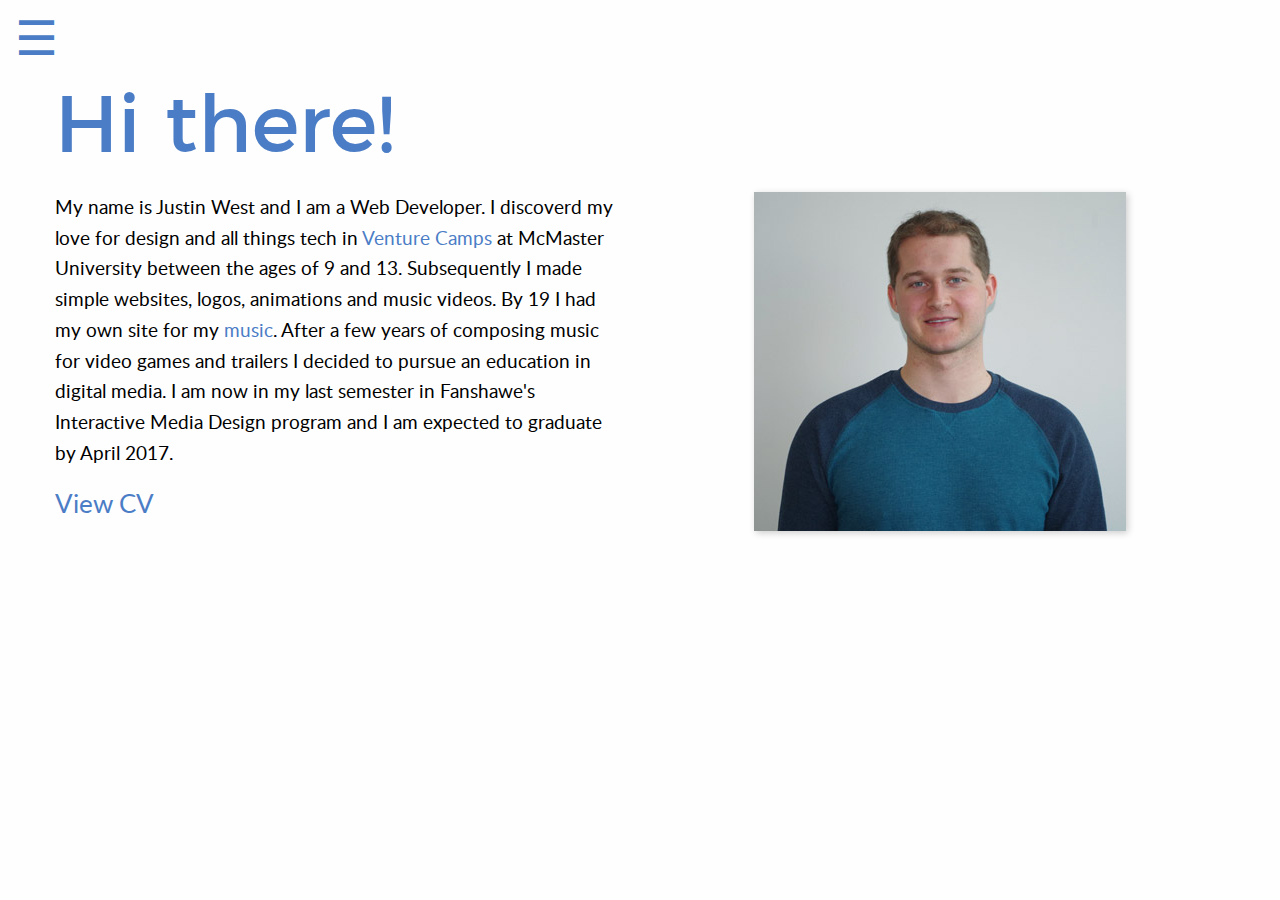
<file: about.html>
<!doctype html>
<html class="no-js" lang="en" dir="ltr">
  <head>
    <meta charset="utf-8">
    <meta http-equiv="x-ua-compatible" content="ie=edge">
    <meta name="viewport" content="width=device-width, initial-scale=1.0">
    <title>About | Justin West - Web Developer</title>
    <link rel="stylesheet" href="css/foundation.css">
    <link rel="stylesheet" href="css/app.css">
    <link rel="shortcut icon" href="images/favicon.ico" type="image/x-icon"> 
  </head>
  <body>
	
    <h1 class="hide">About | Justin West - Web Developer</h1>

   	<header class="row">
        <nav class="small-12 column">
     <h2 class="hide">Main Navigation</h2>
     
		<div id="menu" class="overlay">

		  <a id="close">X</a>

		  <div id="overlayNav">
	        <ul>
				<li><a href="index.html">Home</a></li>
				<li><a href="portfolio.html">Portfolio</a></li>
				<li><a href="about.html">About</a></li>
				<li><a href="contact.php">Contact</a></li>
      		</ul>
      		
      		    <object data="images/index/facebook.svg" id="facebookIcon" class="socialIcons"></object>
				<object data="images/index/twitter.svg" id="twitterIcon" class="socialIcons"></object>
				<object data="images/index/linkedin.svg" id="linkedinIcon" class="socialIcons"></object>
		  </div>

		</div>

		<a id="open">&#9776;</a>
         
		</nav>
      </header>
      <noscript>
        <header class="row">
         <nav id="noJSNav" class="small-12 column">
			<ul>
			<li><a href="index.html">Home</a></li>
			<li><a href="portfolio.html">Portfolio</a></li>
			<li><a href="about.html">About</a></li>
			<li><a href="contact.php">Contact</a></li>
			</ul>
		</nav>
		</header>
	</noscript> 
    
    <section class="row">
    <div class="small-12 medium-6 column">   
		<h2 id="hiThereH2"> Hi there!</h2>

<p>My name is Justin West and I am a Web Developer.
I discoverd my love for design and all things tech in <a href="http://venture.mcmaster.ca/">Venture Camps</a> at McMaster University between the ages of 9 and 13. Subsequently I made simple
websites, logos, animations and music videos. By 19 I had my own
site for my <a href="http://afilion.ca">music</a>. After a few years of composing music
for video games and trailers I decided to pursue an education in digital media.
I am now in my last semester in Fanshawe's Interactive Media Design program and I am
expected to graduate by April 2017.</p>
    
		<a href="assets/justinwestcv.pdf" id="cvPDF">View CV</a>

    </div>
    <div class="small-12 medium-6 column" id="portraitDiv">   
		<img src="images/about/justin.jpg" id="justinPortrait" alt="Justin West Portrait">
	</div>
    
    
    </section>
    

    <script src="js/vendor/jquery.js"></script>
    <script src="js/vendor/what-input.js"></script>
    <script src="js/vendor/foundation.js"></script>
    <script src="js/app.js"></script>
  </body>
</html>
</file>
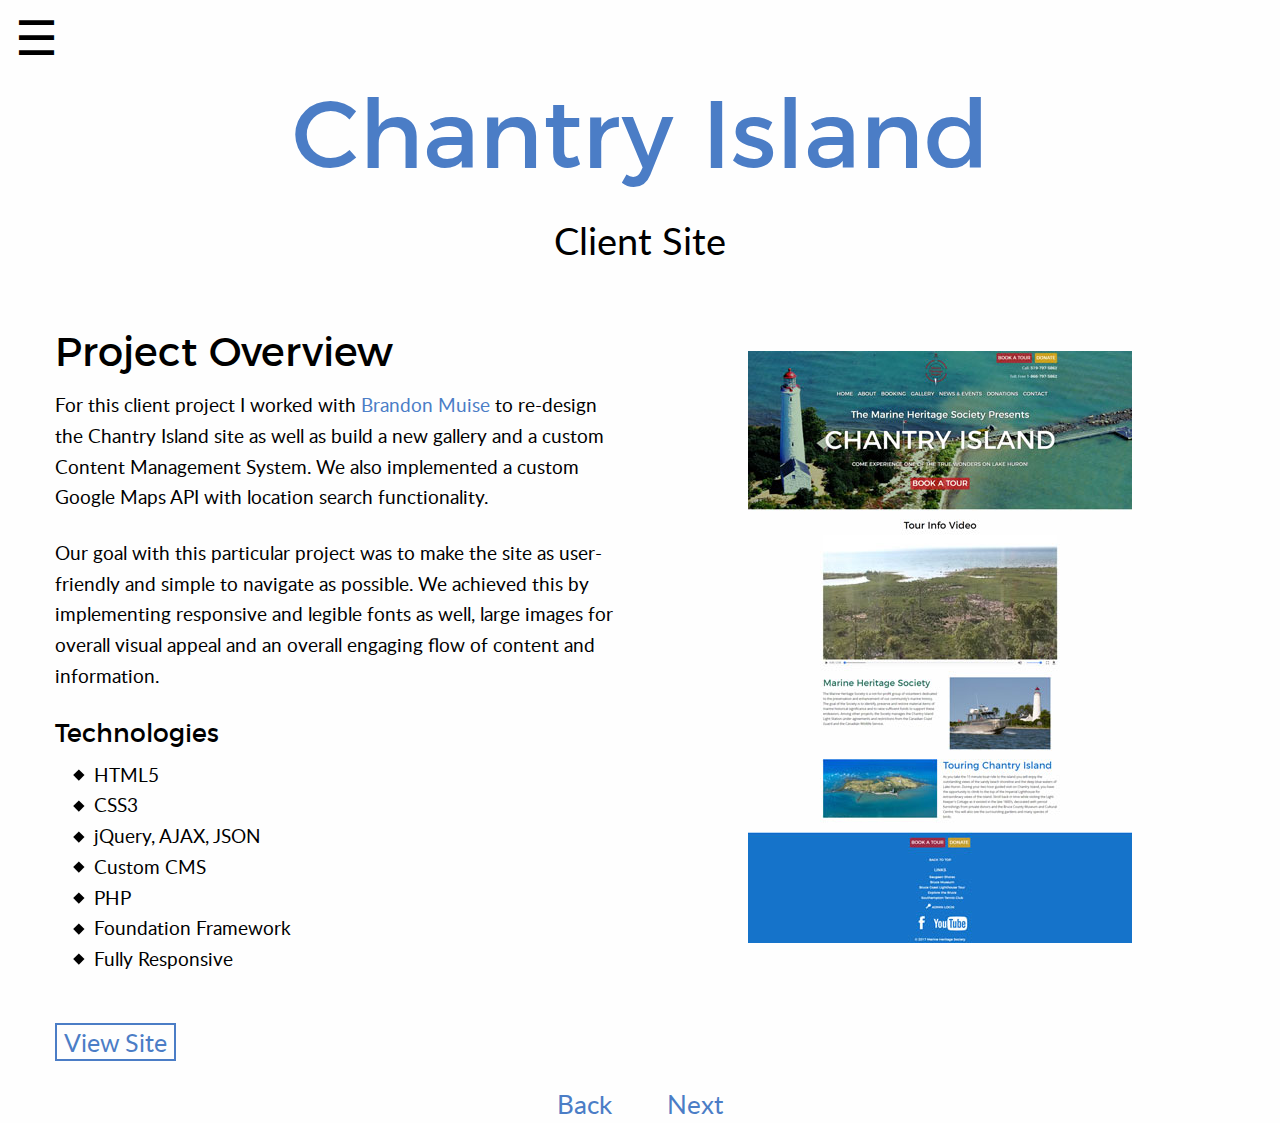
<file: chantryisland.html>
<!doctype html>
<html class="no-js" lang="en" dir="ltr">
  <head>
    <meta charset="utf-8">
    <meta http-equiv="x-ua-compatible" content="ie=edge">
    <meta name="viewport" content="width=device-width, initial-scale=1.0">
    <title>Portfolio - Chantry Island | Justin West - Web Developer</title>
    <link rel="stylesheet" href="css/foundation.css">
    <link rel="stylesheet" href="css/app.css">
    <link rel="shortcut icon" href="images/favicon.ico" type="image/x-icon"> 
  </head>
  <body>
	
    <h1 class="hide">Portfolio - Chantry Island | Justin West - Web Developer</h1>

   	<header class="row">
        <nav class="small-12 column">
     <h2 class="hide">Main Navigation</h2>
     
		<div id="menu" class="overlay">

		  <a id="close">X</a>

		  <div id="overlayNav">
	        <ul>
				<li><a href="index.html">Home</a></li>
				<li><a href="portfolio.html">Portfolio</a></li>
				<li><a href="about.html">About</a></li>
				<li><a href="contact.php">Contact</a></li>
      		</ul>
      		
      		    <object data="images/index/facebook.svg" id="facebookIcon" class="socialIcons"></object>
				<object data="images/index/twitter.svg" id="twitterIcon" class="socialIcons"></object>
				<object data="images/index/linkedin.svg" id="linkedinIcon" class="socialIcons"></object>
		  </div>

		</div>

		<a id="open" class="openColor">&#9776;</a>
         
		</nav>
      </header>
      <noscript>
        <header class="row">
         <nav id="noJSNav" class="small-12 column">
			<ul>
			<li><a href="index.html">Home</a></li>
			<li><a href="portfolio.html">Portfolio</a></li>
			<li><a href="about.html">About</a></li>
			<li><a href="contact.php">Contact</a></li>
			</ul>
		</nav>
		</header>
	</noscript>

	<section class="row">
    <div class="small-12 column pTitles">
    <h2>Chantry Island</h2>
    <h3>Client Site</h3>
    </div>
    </section>
    
<section class="row">
    <div class="small-12 medium-6 column pOverview">   
		<h2>Project Overview</h2>
		<p>For this client project I worked with <a href="http://brandonmuise.ca" target="_blank">Brandon Muise</a> to re-design the Chantry Island site as well as build a new gallery and a custom Content Management System. We also implemented a custom Google Maps API with location search functionality.</p>

    <p>Our goal with this particular project was to make the site as user-friendly and simple to navigate as possible. We achieved this by implementing responsive and legible fonts as well, large images for overall visual appeal and an overall engaging flow of content and information.
			 
	<div>
	<h4 class="techTitleH4">Technologies</h4>
    <ul class="techList">
		<li>HTML5</li>
		<li>CSS3</li>
    <li>jQuery, AJAX, JSON</li>
    <li>Custom CMS</li>
    <li>PHP</li>
		<li>Foundation Framework</li>
		<li>Fully Responsive</li>
	</ul>
    </div>

    <a href="http://justinwest.ca/chantryisland" target="_blank"><h4 class="pviewSite">View Site</h4></a>

    </div>

    <div class="small-12 medium-6 column pImg">   
	   	<a href="http://justinwest.ca/chantryisland" target="_blank"><img class="siteViews" src="images/portfolio/chantryisland-desktop.jpg" alt="Sylenth1 Site Views"></a>
    </div>
   
    
    </section>

    <footer class="row backNextSec">
    <h2 class="hide">Portfolio Footer Navigation</h2>
    <a href="veyron.html">Back</a>
    <a href="organdonation.html">Next</a>


    </footer>
 
    

    <script src="js/vendor/jquery.js"></script>
    <script src="js/vendor/what-input.js"></script>
    <script src="js/vendor/foundation.js"></script>
    <script src="js/app.js"></script>
  </body>
</html>
</file>
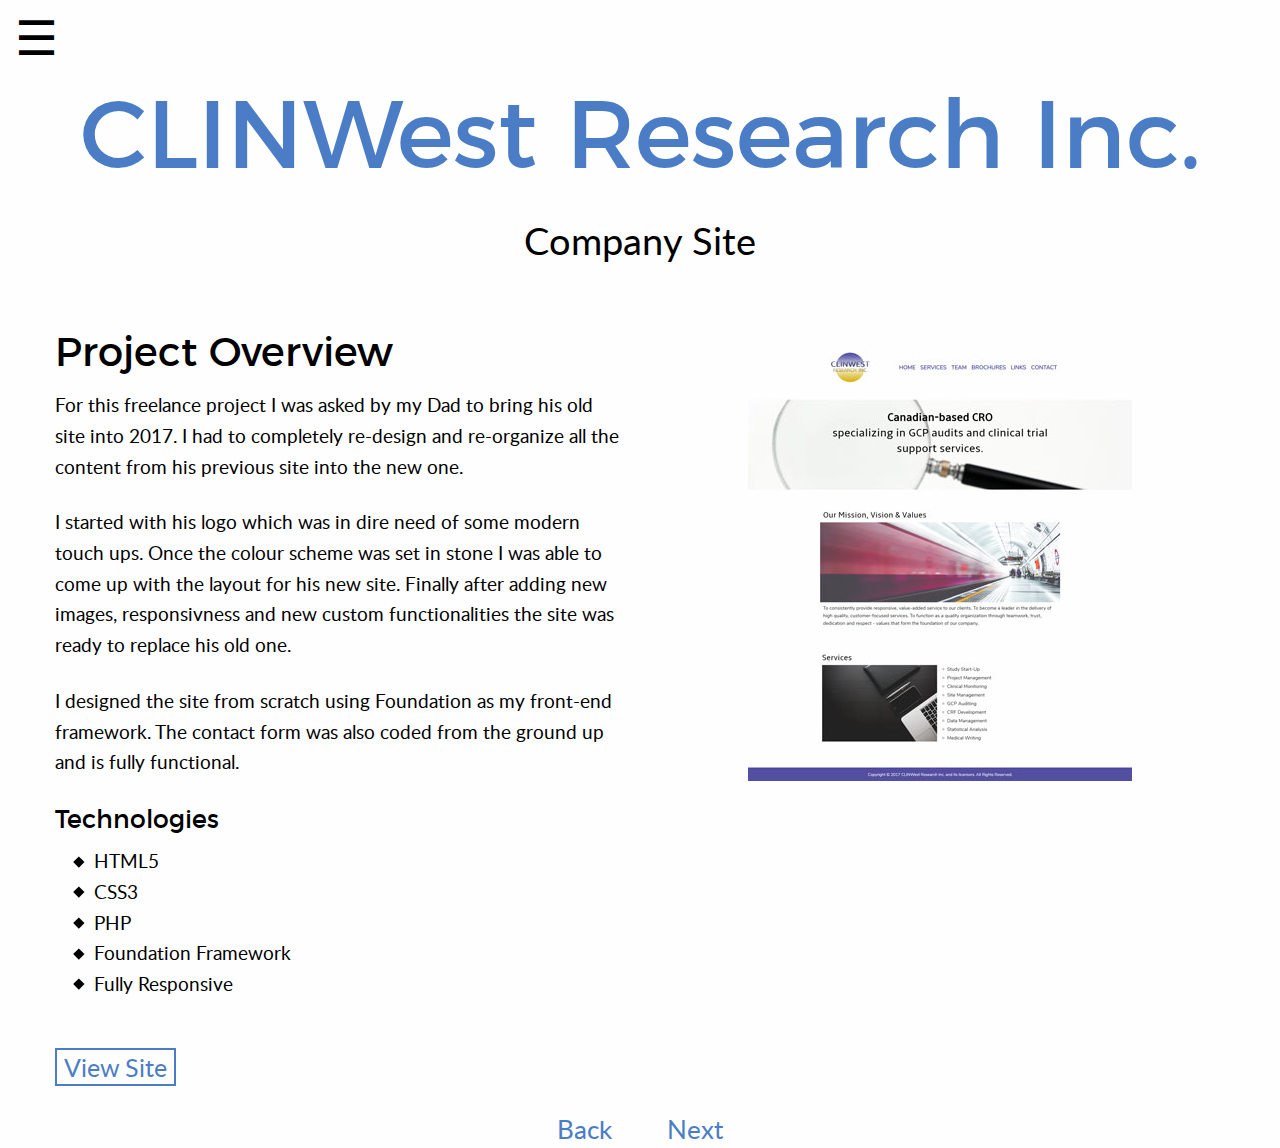
<file: clinwest.html>
<!doctype html>
<html class="no-js" lang="en" dir="ltr">
  <head>
    <meta charset="utf-8">
    <meta http-equiv="x-ua-compatible" content="ie=edge">
    <meta name="viewport" content="width=device-width, initial-scale=1.0">
    <title>Portfolio - CLINWest Research Inc. | Justin West - Web Developer</title>
    <link rel="stylesheet" href="css/foundation.css">
    <link rel="stylesheet" href="css/app.css">
    <link rel="shortcut icon" href="images/favicon.ico" type="image/x-icon"> 
  </head>
  <body>
	
    <h1 class="hide">Portfolio - CLINWest Research Inc. | Justin West - Web Developer</h1>

   	<header class="row">
        <nav class="small-12 column">
     <h2 class="hide">Main Navigation</h2>
     
		<div id="menu" class="overlay">

		  <a id="close">X</a>

		  <div id="overlayNav">
	        <ul>
				<li><a href="index.html">Home</a></li>
				<li><a href="portfolio.html">Portfolio</a></li>
				<li><a href="about.html">About</a></li>
				<li><a href="contact.php">Contact</a></li>
      		</ul>
      		
      		    <object data="images/index/facebook.svg" id="facebookIcon" class="socialIcons"></object>
				<object data="images/index/twitter.svg" id="twitterIcon" class="socialIcons"></object>
				<object data="images/index/linkedin.svg" id="linkedinIcon" class="socialIcons"></object>
		  </div>

		</div>

		<a id="open" class="openColor">&#9776;</a>
         
		</nav>
      </header>
      <noscript>
        <header class="row">
         <nav id="noJSNav" class="small-12 column">
			<ul>
			<li><a href="index.html">Home</a></li>
			<li><a href="portfolio.html">Portfolio</a></li>
			<li><a href="about.html">About</a></li>
			<li><a href="contact.php">Contact</a></li>
			</ul>
		</nav>
		</header>
	</noscript>

	<section class="row">
    <div class="small-12 column pTitles">
    <h2>CLINWest Research Inc.</h2>
    <h3>Company Site </h3>
    </div>
    </section>
    
<section class="row">
    <div class="small-12 medium-6 column pOverview">   
		<h2>Project Overview</h2>
		<p>For this freelance project I was asked by my Dad to bring his old site into 2017. I had to completely re-design and re-organize all the content from his previous site into the new one. </p>
     
    <p>I started with his logo which was in dire need of some modern touch ups. Once the colour scheme was set in stone I was able to come up with the layout for his new site. Finally after adding new images, responsivness and new custom functionalities the site was ready to replace his old one.</p>

		<p>I designed the site from scratch using Foundation as my front-end framework. The contact form was also coded from the ground up and is fully functional.</p>
			 
	<div>
	<h4 class="techTitleH4">Technologies</h4>
    <ul class="techList">
		<li>HTML5</li>
		<li>CSS3</li>
		<li>PHP</li>
		<li>Foundation Framework</li>
		<li>Fully Responsive</li>
	</ul>
    </div>

    <a href="http://justinwest.ca/clinwest" target="_blank"><h4 class="pviewSite">View Site</h4></a>

    </div>

    <div class="small-12 medium-6 column pImg">   
	   	<a href="http://justinwest.ca/clinwest" target="_blank"><img class="siteViews" src="images/portfolio/clinwest-desktop.jpg" alt="CLINWest Research Inc. Site Views"></a>
    </div>
   
    
    </section>

    <footer class="row backNextSec">
    <h2 class="hide">Portfolio Footer Navigation</h2>
    <a href="sylenth1.html">Back</a>
    <a href="veyron.html">Next</a>


    </footer>
 
    

    <script src="js/vendor/jquery.js"></script>
    <script src="js/vendor/what-input.js"></script>
    <script src="js/vendor/foundation.js"></script>
    <script src="js/app.js"></script>
  </body>
</html>
</file>
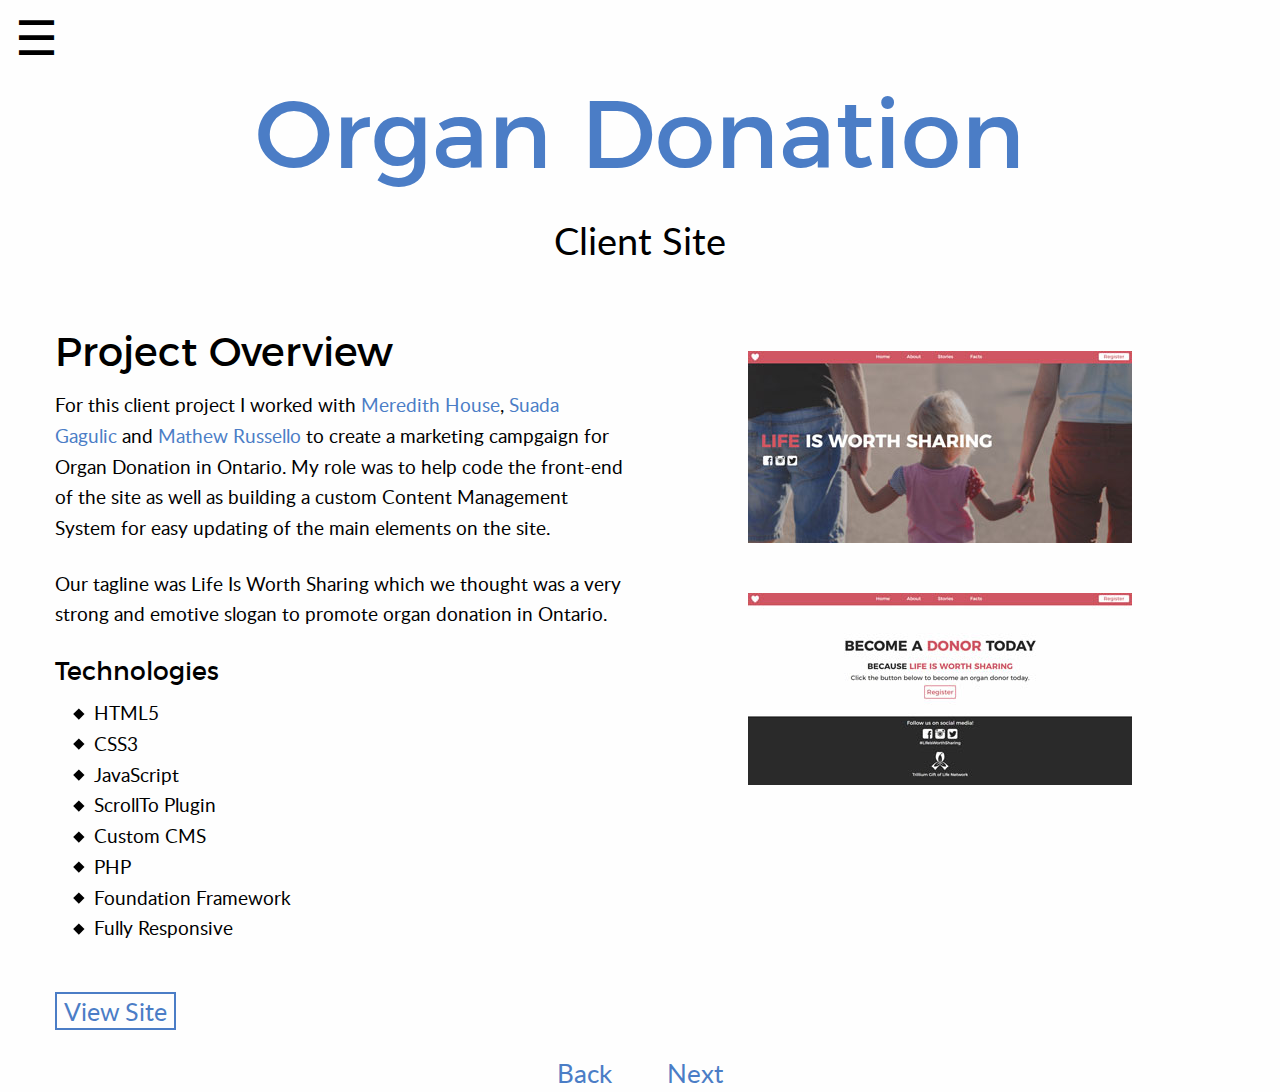
<file: organdonation.html>
<!doctype html>
<html class="no-js" lang="en" dir="ltr">
  <head>
    <meta charset="utf-8">
    <meta http-equiv="x-ua-compatible" content="ie=edge">
    <meta name="viewport" content="width=device-width, initial-scale=1.0">
    <title>Portfolio - Organ Donation | Justin West - Web Developer</title>
    <link rel="stylesheet" href="css/foundation.css">
    <link rel="stylesheet" href="css/app.css">
    <link rel="shortcut icon" href="images/favicon.ico" type="image/x-icon"> 
  </head>
  <body>
	
    <h1 class="hide">Portfolio - Organ Donation | Justin West - Web Developer</h1>

   	<header class="row">
        <nav class="small-12 column">
     <h2 class="hide">Main Navigation</h2>
     
		<div id="menu" class="overlay">

		  <a id="close">X</a>

		  <div id="overlayNav">
	        <ul>
				<li><a href="index.html">Home</a></li>
				<li><a href="portfolio.html">Portfolio</a></li>
				<li><a href="about.html">About</a></li>
				<li><a href="contact.php">Contact</a></li>
      		</ul>
      		
      		    <object data="images/index/facebook.svg" id="facebookIcon" class="socialIcons"></object>
				<object data="images/index/twitter.svg" id="twitterIcon" class="socialIcons"></object>
				<object data="images/index/linkedin.svg" id="linkedinIcon" class="socialIcons"></object>
		  </div>

		</div>

		<a id="open" class="openColor">&#9776;</a>
         
		</nav>
      </header>
      <noscript>
        <header class="row">
         <nav id="noJSNav" class="small-12 column">
			<ul>
			<li><a href="index.html">Home</a></li>
			<li><a href="portfolio.html">Portfolio</a></li>
			<li><a href="about.html">About</a></li>
			<li><a href="contact.php">Contact</a></li>
			</ul>
		</nav>
		</header>
	</noscript>

	<section class="row">
    <div class="small-12 column pTitles">
    <h2>Organ Donation</h2>
    <h3>Client Site</h3>
    </div>
    </section>
    
<section class="row">
    <div class="small-12 medium-6 column pOverview">   
		<h2>Project Overview</h2>
		<p>For this client project I worked with <a href="http:\\meredithhouse.ca" target="_blank">Meredith House</a>, <a href="http:\\suadagagulic.com" target="_blank">Suada Gagulic</a> and <a>Mathew Russello</a> to create a marketing campgaign for Organ Donation in Ontario. My role was to help code the front-end of the site as well as building a custom Content Management System for easy updating of the main elements on the site.</p>

    <p>Our tagline was Life Is Worth Sharing which we thought was a very strong and emotive slogan to promote organ donation in Ontario.</p>
			 
	<div>
	<h4 class="techTitleH4">Technologies</h4>
    <ul class="techList">
		<li>HTML5</li>
		<li>CSS3</li>
    <li>JavaScript</li>
    <li>ScrollTo Plugin</li>
    <li>Custom CMS</li>
    <li>PHP</li>
		<li>Foundation Framework</li>
		<li>Fully Responsive</li>
	</ul>
    </div>

    <a href="http://justinwest.ca/organdonation" target="_blank"><h4 class="pviewSite">View Site</h4></a>

    </div>

    <div class="small-12 medium-6 column pImg">   
	   	<a href="http://justinwest.ca/organdonation" target="_blank"><img class="siteViews" src="images/portfolio/organdonation-desktop.jpg" alt="Organ Donation Site Views"></a>

      <a href="http://justinwest.ca/organdonation" target="_blank"><img class="siteViews" src="images/portfolio/organdonation-desktop2.jpg" alt="Organ Donation Site Views2"></a>
    </div>
   
    
    </section>

    <footer class="row backNextSec">
    <h2 class="hide">Portfolio Footer Navigation</h2>
    <a href="chantryisland.html">Back</a>
    <a href="westhouse.html">Next</a>


    </footer>
 
    

    <script src="js/vendor/jquery.js"></script>
    <script src="js/vendor/what-input.js"></script>
    <script src="js/vendor/foundation.js"></script>
    <script src="js/app.js"></script>
  </body>
</html>
</file>
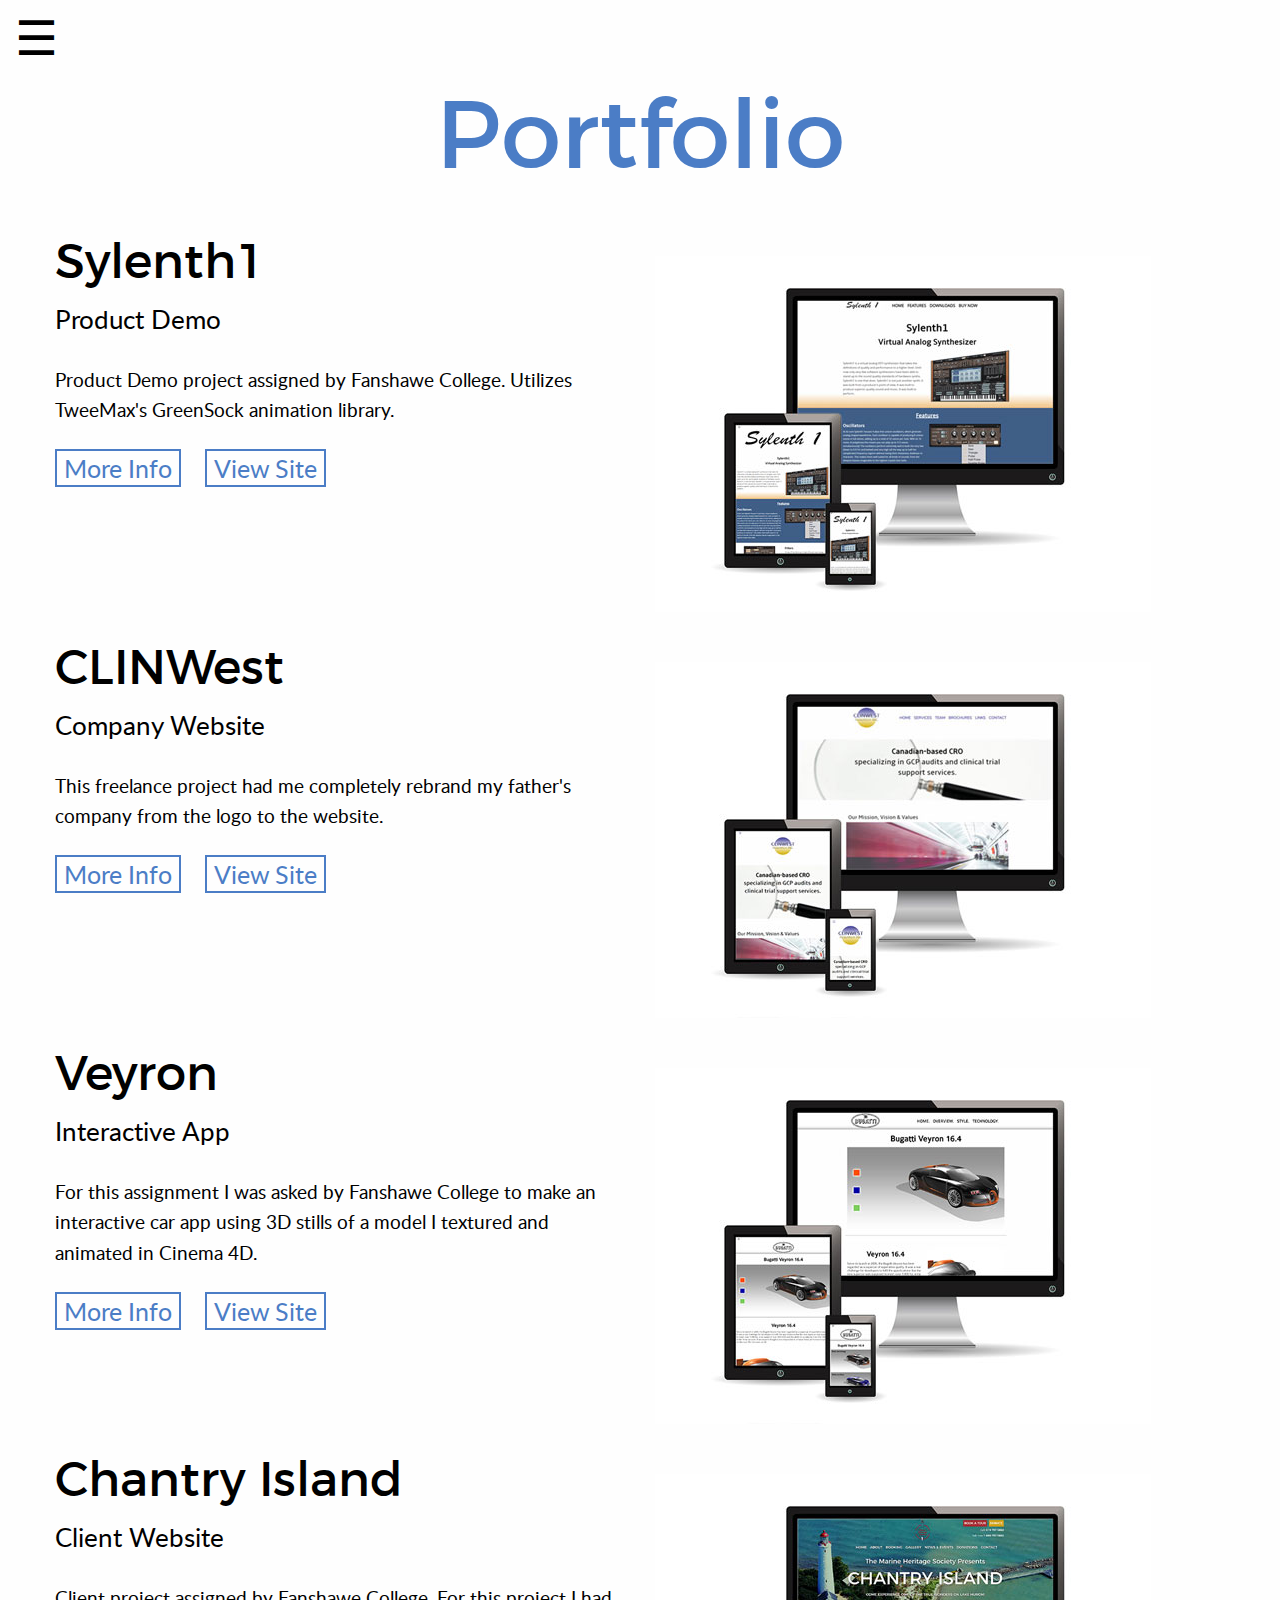
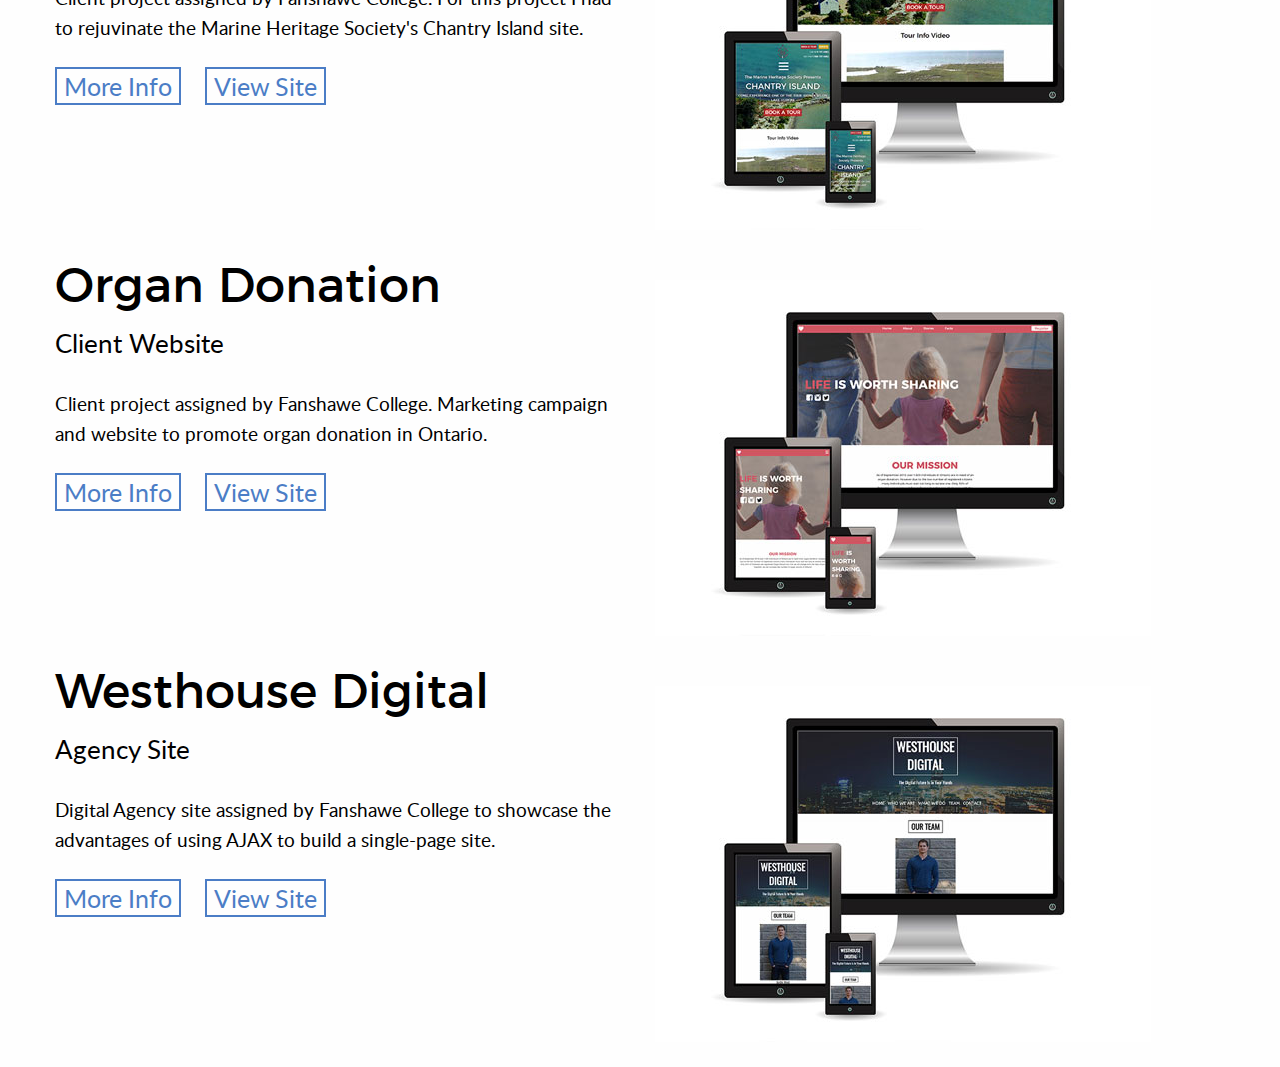
<file: portfolio.html>
<!doctype html>
<html class="no-js" lang="en" dir="ltr">
  <head>
    <meta charset="utf-8">
    <meta http-equiv="x-ua-compatible" content="ie=edge">
    <meta name="viewport" content="width=device-width, initial-scale=1.0">
    <title>Portfolio | Justin West - Web Developer</title>
    <link rel="stylesheet" href="css/foundation.css">
    <link rel="stylesheet" href="css/app.css">
    <link rel="shortcut icon" href="images/favicon.ico" type="image/x-icon"> 
  </head>
  <body>
	
    <h1 class="hide">Portfolio | Justin West - Web Developer</h1>

   	<header class="row">
        <nav class="small-12 column">
     <h2 class="hide">Main Navigation</h2>
     
		<div id="menu" class="overlay">

		  <a id="close">X</a>

		  <div id="overlayNav">
	        <ul>
				<li><a href="index.html">Home</a></li>
				<li><a href="portfolio.html">Portfolio</a></li>
				<li><a href="about.html">About</a></li>
				<li><a href="contact.php">Contact</a></li>
      		</ul>
      		
      		    <object data="images/index/facebook.svg" id="facebookIcon" class="socialIcons"></object>
				<object data="images/index/twitter.svg" id="twitterIcon" class="socialIcons"></object>
				<object data="images/index/linkedin.svg" id="linkedinIcon" class="socialIcons"></object>
		  </div>

		</div>

		<a id="open" class="openColor">&#9776;</a>
         
		</nav>
      </header>
      <noscript>
        <header class="row">
         <nav id="noJSNav" class="small-12 column">
			<ul>
			<li><a href="index.html">Home</a></li>
			<li><a href="portfolio.html">Portfolio</a></li>
			<li><a href="about.html">About</a></li>
			<li><a href="contact.php">Contact</a></li>
			</ul>
		</nav>
		</header>
	</noscript>

	<section class="row">
    <div class="small-12 column">
    <h2 id="portfolioH2">Portfolio</h2>
    </div>
    </section>
    
<section class="row">
    <div class="small-12 medium-6 column pOverview"> 
    <h2 class="portfolioH3">Sylenth1</h2>
    <p class="portfolioDesc">Product Demo</p>  
		<p>Product Demo project assigned by Fanshawe College. Utilizes TweeMax's GreenSock animation library.
		</p>
			
			<a href="sylenth1.html"><h4 class="moreInfo">More Info</h4></a>
			<a href="http://justinwest.ca/sylenth1" target="_blank"><h4 class="viewSiteH3">View Site</h4></a>
			
	</div>
    <div class="small-12 medium-6 column">   
	   	<img class="siteViews" src="images/portfolio/sylenth1-all-views.jpg" alt="Sylenth1 Site Views">
    </div>
    
    
    </section>
    
    
    
    <section class="row">
    <div class="small-12 medium-6 column pOverview">
    <h2 class="portfolioH3">CLINWest</h2>
    <p class="portfolioDesc">Company Website</p>   
		<p>This freelance project had me completely rebrand my father's company from the logo to the website.
		</p>
			
      <a href="clinwest.html"><h4 class="moreInfo">More Info</h4></a>
			<a href="http://justinwest.ca/clinwest" target="_blank"><h4 class="viewSiteH3">View Site</h4></a>
			
    </div>
    <div class="small-12 medium-6 column">   
		<img class="siteViews" src="images/portfolio/clinwest-all-views.jpg" alt="CLINWest Site">
    </div>
 
    </section>
    
    <section class="row">
    <div class="small-12 medium-6 column pOverview"> 
    <h2 class="portfolioH3">Veyron</h2>
    <p class="portfolioDesc">Interactive App</p>  
		<p>For this assignment I was asked by Fanshawe College to make an interactive car app using 3D stills of a model I textured and animated in Cinema 4D.
		</p>
			
      <a href="veyron.html"><h4 class="moreInfo">More Info</h4></a>
			<a href="http://justinwest.ca/veyron" target="_blank"><h4 class="viewSiteH3">View Site</h4></a>

    </div>
    <div class="small-12 medium-6 column">   
		<img class="siteViews" src="images/portfolio/veyron-all-views.jpg" alt="Veyron Site">
    </div>
     
    </section>

    <section class="row">
    <div class="small-12 medium-6 column pOverview">
    <h2 class="portfolioH3">Chantry Island</h2>
    <p class="portfolioDesc">Client Website</p>   
    <p>Client project assigned by Fanshawe College. For this project I had to rejuvinate the Marine Heritage Society's Chantry Island site.
    </p>
      
      <a href="chantryisland.html"><h4 class="moreInfo">More Info</h4></a>
      <a href="http://justinwest.ca/chantryisland" target="_blank"><h4 class="viewSiteH3">View Site</h4></a>

    </div>
    <div class="small-12 medium-6 column">   
    <img class="siteViews" src="images/portfolio/chantryisland-all-views.jpg" alt="Chantry Island Site">
    </div>
     
    </section>

    <section class="row">
    <div class="small-12 medium-6 column pOverview"> 
    <h2 class="portfolioH3">Organ Donation</h2>
    <p class="portfolioDesc">Client Website</p>  
    <p>Client project assigned by Fanshawe College. Marketing campaign and website to promote organ donation in Ontario.
    </p>
      
      <a href="organdonation.html"><h4 class="moreInfo">More Info</h4></a>
      <a href="http://justinwest.ca/organdonation" target="_blank"><h4 class="viewSiteH3">View Site</h4></a>

    </div>
    <div class="small-12 medium-6 column">   
    <img class="siteViews" src="images/portfolio/organdonation-all-views.jpg" alt="Organ Donation Site">
    </div>
     
    </section>

    <section class="row">
    <div class="small-12 medium-6 column pOverview">
    <h2 class="portfolioH3">Westhouse Digital</h2>
    <p class="portfolioDesc">Agency Site</p>   
    <p>Digital Agency site assigned by Fanshawe College to showcase the advantages of using AJAX to build a single-page site.
    </p>
      
      <a href="westhouse.html"><h4 class="moreInfo">More Info</h4></a>
      <a href="http://justinwest.ca/westhouse" target="_blank"><h4 class="viewSiteH3">View Site</h4></a>

    </div>
    <div class="small-12 medium-6 column">   
    <img class="siteViews" src="images/portfolio/westhouse-all-views.jpg" alt="Westhouse Digital Site">
    </div>
     
    </section>
    

    <script src="js/vendor/jquery.js"></script>
    <script src="js/vendor/what-input.js"></script>
    <script src="js/vendor/foundation.js"></script>
    <script src="js/app.js"></script>
  </body>
</html>
</file>
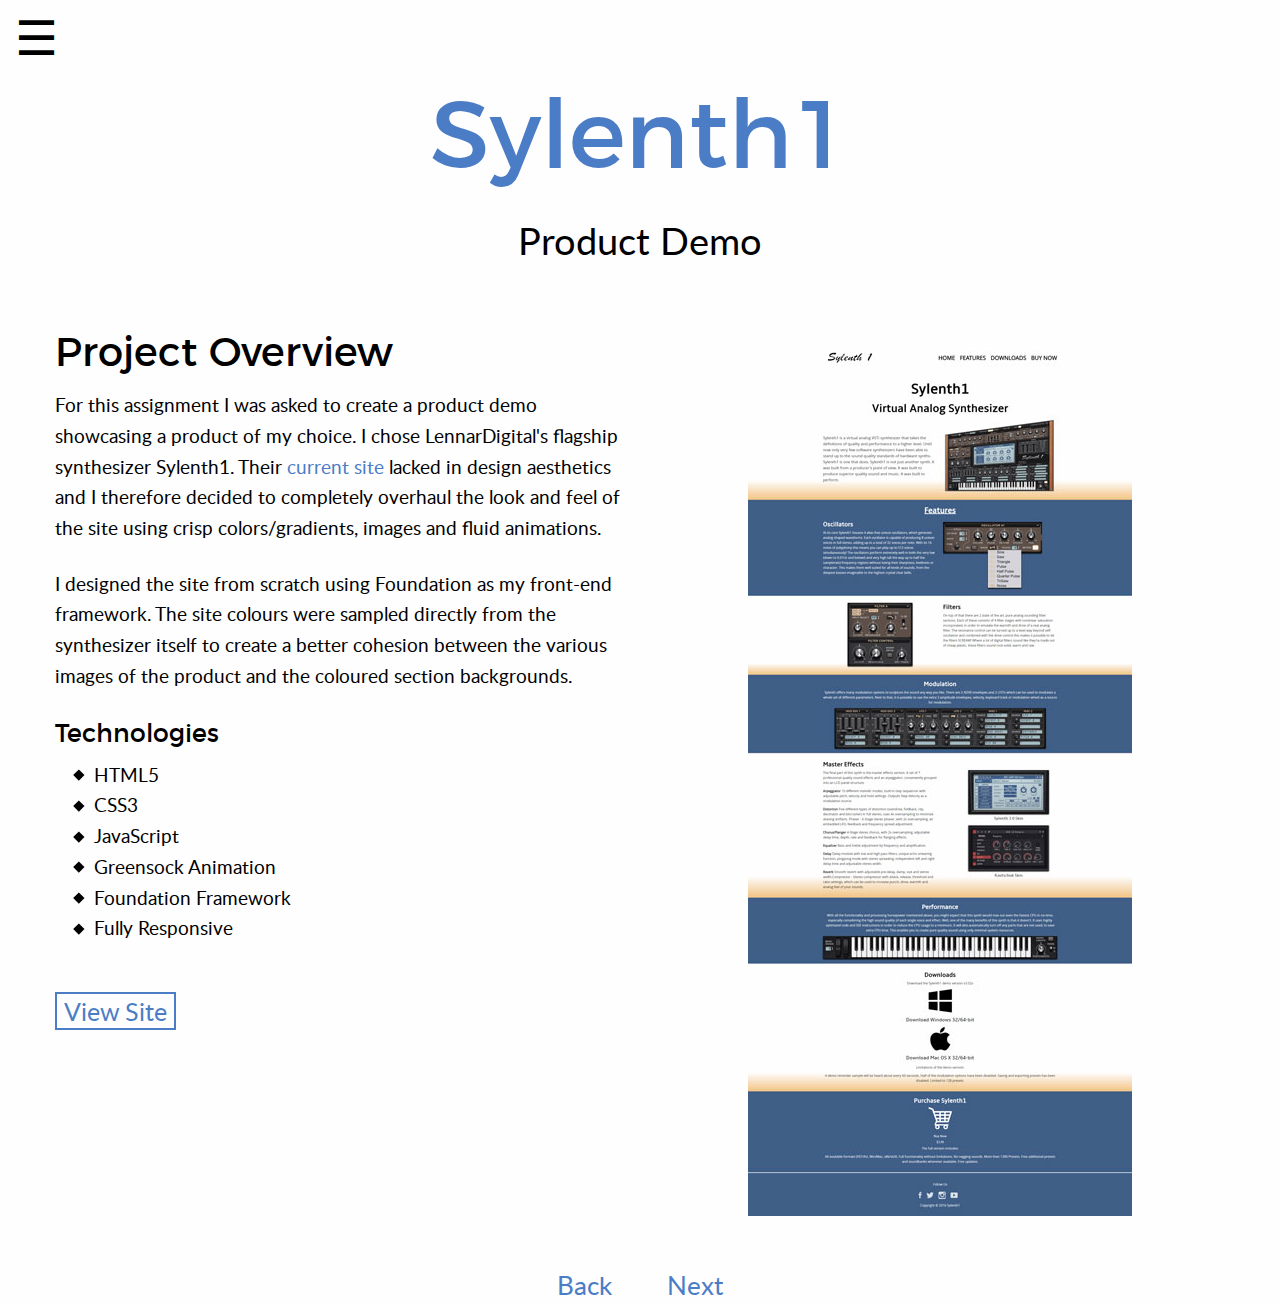
<file: sylenth1.html>
<!doctype html>
<html class="no-js" lang="en" dir="ltr">
  <head>
    <meta charset="utf-8">
    <meta http-equiv="x-ua-compatible" content="ie=edge">
    <meta name="viewport" content="width=device-width, initial-scale=1.0">
    <title>Portfolio - Sylenth1 | Justin West - Web Developer</title>
    <link rel="stylesheet" href="css/foundation.css">
    <link rel="stylesheet" href="css/app.css">
    <link rel="shortcut icon" href="images/favicon.ico" type="image/x-icon"> 
  </head>
  <body>
	
    <h1 class="hide">Portfolio - Sylenth1 | Justin West - Web Developer</h1>

   	<header class="row">
        <nav class="small-12 column">
     <h2 class="hide">Main Navigation</h2>
     
		<div id="menu" class="overlay">

		  <a id="close">X</a>

		  <div id="overlayNav">
	        <ul>
				<li><a href="index.html">Home</a></li>
				<li><a href="portfolio.html">Portfolio</a></li>
				<li><a href="about.html">About</a></li>
				<li><a href="contact.php">Contact</a></li>
      		</ul>
      		
      		    <object data="images/index/facebook.svg" id="facebookIcon" class="socialIcons"></object>
				<object data="images/index/twitter.svg" id="twitterIcon" class="socialIcons"></object>
				<object data="images/index/linkedin.svg" id="linkedinIcon" class="socialIcons"></object>
		  </div>

		</div>

		<a id="open" class="openColor">&#9776;</a>
         
		</nav>
      </header>
      <noscript>
        <header class="row">
         <nav id="noJSNav" class="small-12 column">
			<ul>
			<li><a href="index.html">Home</a></li>
			<li><a href="portfolio.html">Portfolio</a></li>
			<li><a href="about.html">About</a></li>
			<li><a href="contact.php">Contact</a></li>
			</ul>
		</nav>
		</header>
	</noscript>

	<section class="row">
    <div class="small-12 column pTitles">
    <h2>Sylenth1</h2>
    <h3>Product Demo</h3>
    </div>
    </section>
    
<section class="row">
    <div class="small-12 medium-6 column pOverview">   
		<h2>Project Overview</h2>
		<p>For this assignment I was asked to create a product demo showcasing a product of my choice. I chose LennarDigital's flagship synthesizer Sylenth1.
		Their <a href="https://www.lennardigital.com/sylenth1" target="_blank">current site</a> lacked in design aesthetics and I therefore decided to completely overhaul the look and 
			feel of the site using crisp colors/gradients, images and fluid animations.</p>

			<p>I designed the site from scratch using Foundation as my front-end framework. The site colours were sampled directly from the synthesizer itself to create a better cohesion between the various images of the product and the coloured section backgrounds.</p>
			 
	<div>
	<h4 class="techTitleH4">Technologies</h4>
    <ul class="techList">
		<li>HTML5</li>
		<li>CSS3</li>
		<li>JavaScript</li>
		<li>Greensock Animation</li>
		<li>Foundation Framework</li>
		<li>Fully Responsive</li>
	</ul>
    </div>

    <a href="http://justinwest.ca/sylenth1" target="_blank"><h4 class="pviewSite">View Site</h4></a>

    </div>

    <div class="small-12 medium-6 column pImg">   
	   	<a href="http://justinwest.ca/sylenth1" target="_blank"><img class="siteViews" src="images/portfolio/sylenth1-desktop.jpg" alt="Sylenth1 Site Views"></a>
    </div>
   
    
    </section>

    <footer class="row backNextSec">
    <h2 class="hide">Portfolio Footer Navigation</h2>
    <a href="portfolio.html">Back</a>
    <a href="clinwest.html">Next</a>


    </footer>
 
    

    <script src="js/vendor/jquery.js"></script>
    <script src="js/vendor/what-input.js"></script>
    <script src="js/vendor/foundation.js"></script>
    <script src="js/app.js"></script>
  </body>
</html>
</file>
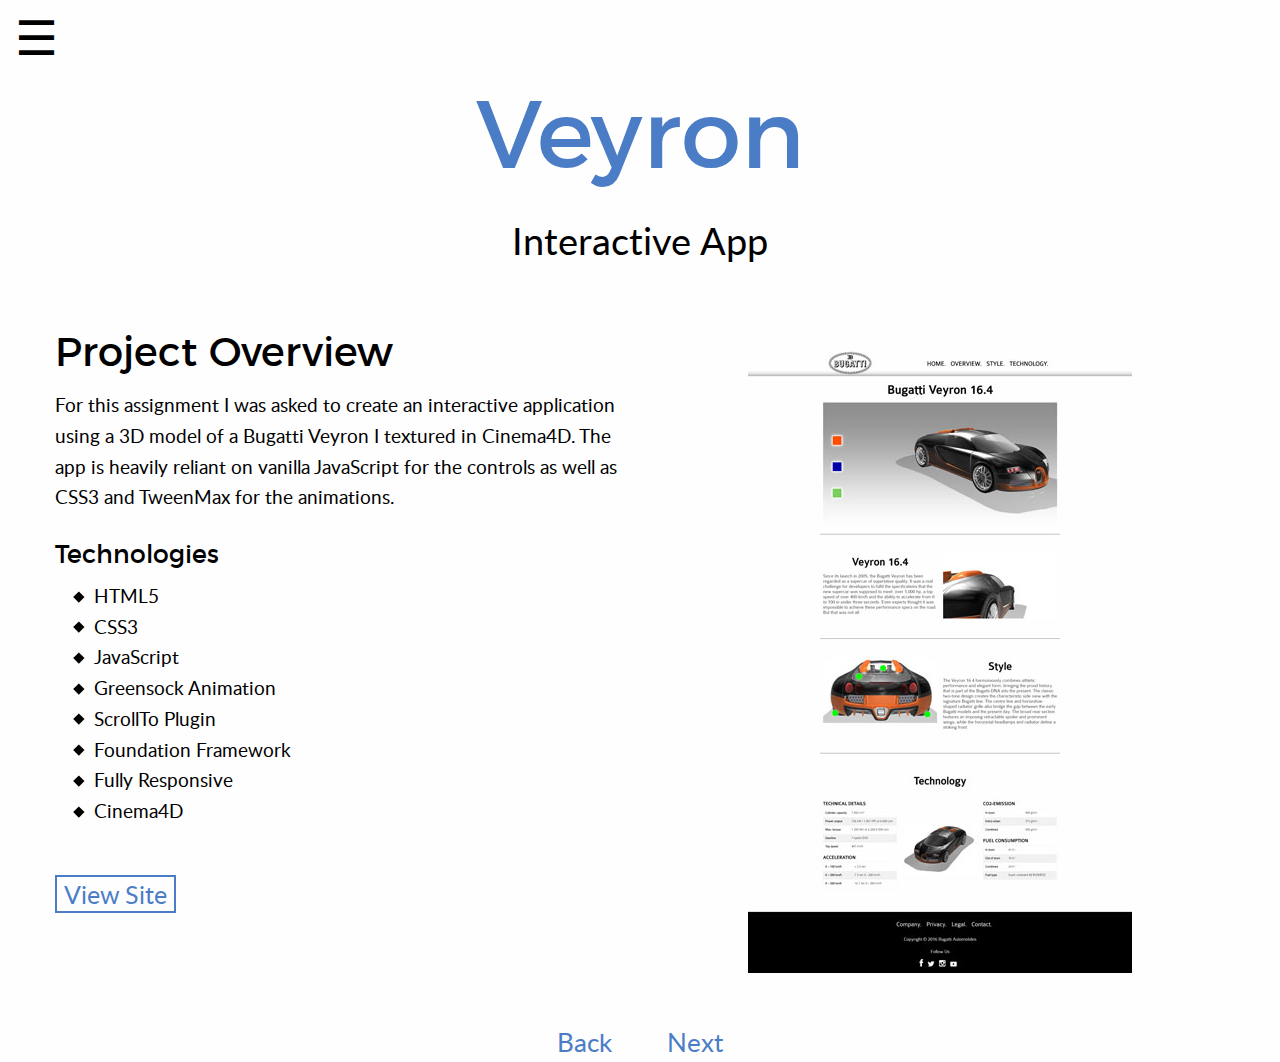
<file: veyron.html>
<!doctype html>
<html class="no-js" lang="en" dir="ltr">
  <head>
    <meta charset="utf-8">
    <meta http-equiv="x-ua-compatible" content="ie=edge">
    <meta name="viewport" content="width=device-width, initial-scale=1.0">
    <title>Portfolio - Veyron | Justin West - Web Developer</title>
    <link rel="stylesheet" href="css/foundation.css">
    <link rel="stylesheet" href="css/app.css">
    <link rel="shortcut icon" href="images/favicon.ico" type="image/x-icon"> 
  </head>
  <body>
	
    <h1 class="hide">Portfolio - Veyron | Justin West - Web Developer</h1>

   	<header class="row">
        <nav class="small-12 column">
     <h2 class="hide">Main Navigation</h2>
     
		<div id="menu" class="overlay">

		  <a id="close">X</a>

		  <div id="overlayNav">
	        <ul>
				<li><a href="index.html">Home</a></li>
				<li><a href="portfolio.html">Portfolio</a></li>
				<li><a href="about.html">About</a></li>
				<li><a href="contact.php">Contact</a></li>
      		</ul>
      		
      		    <object data="images/index/facebook.svg" id="facebookIcon" class="socialIcons"></object>
				<object data="images/index/twitter.svg" id="twitterIcon" class="socialIcons"></object>
				<object data="images/index/linkedin.svg" id="linkedinIcon" class="socialIcons"></object>
		  </div>

		</div>

		<a id="open" class="openColor">&#9776;</a>
         
		</nav>
      </header>
      <noscript>
        <header class="row">
         <nav id="noJSNav" class="small-12 column">
			<ul>
			<li><a href="index.html">Home</a></li>
			<li><a href="portfolio.html">Portfolio</a></li>
			<li><a href="about.html">About</a></li>
			<li><a href="contact.php">Contact</a></li>
			</ul>
		</nav>
		</header>
	</noscript>

	<section class="row">
    <div class="small-12 column pTitles">
    <h2>Veyron</h2>
    <h3>Interactive App</h3>
    </div>
    </section>
    
<section class="row">
    <div class="small-12 medium-6 column pOverview">   
		<h2>Project Overview</h2>
		<p>For this assignment I was asked to create an interactive application using a 3D model of a Bugatti Veyron I textured in Cinema4D. The app is heavily reliant on vanilla JavaScript for the controls as well as CSS3 and TweenMax for the animations.</p>
			 
	<div>
	<h4 class="techTitleH4">Technologies</h4>
    <ul class="techList">
		<li>HTML5</li>
		<li>CSS3</li>
		<li>JavaScript</li>
		<li>Greensock Animation</li>
		<li>ScrollTo Plugin</li>
		<li>Foundation Framework</li>
		<li>Fully Responsive</li>
		<li>Cinema4D</li>
	</ul>
    </div>

    <a href="http://justinwest.ca/veyron" target="_blank"><h4 class="pviewSite">View Site</h4></a>

    </div>

    <div class="small-12 medium-6 column pImg">   
	   	<a href="http://justinwest.ca/veyron" target="_blank"><img class="siteViews" src="images/portfolio/veyron-desktop.jpg" alt="Sylenth1 Site Views"></a>
    </div>
   
    
    </section>

    <footer class="row backNextSec">
    <h2 class="hide">Portfolio Footer Navigation</h2>
    <a href="clinwest.html">Back</a>
    <a href="chantryisland.html">Next</a>


    </footer>
 
    

    <script src="js/vendor/jquery.js"></script>
    <script src="js/vendor/what-input.js"></script>
    <script src="js/vendor/foundation.js"></script>
    <script src="js/app.js"></script>
  </body>
</html>
</file>
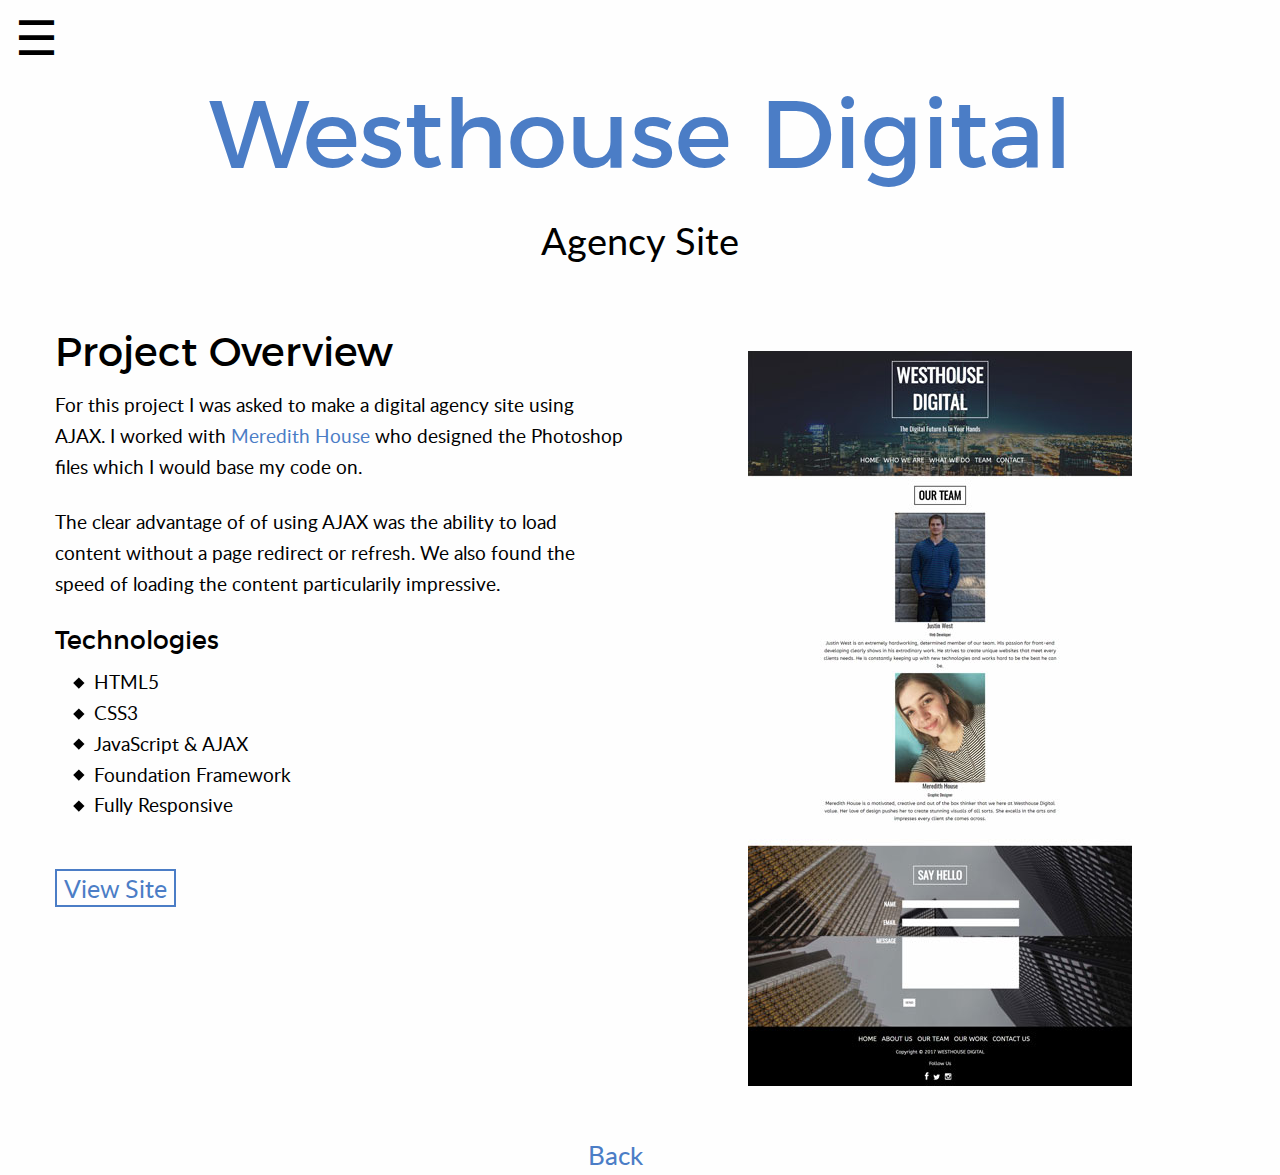
<file: westhouse.html>
<!doctype html>
<html class="no-js" lang="en" dir="ltr">
  <head>
    <meta charset="utf-8">
    <meta http-equiv="x-ua-compatible" content="ie=edge">
    <meta name="viewport" content="width=device-width, initial-scale=1.0">
    <title>Portfolio - Westhouse Digital | Justin West - Web Developer</title>
    <link rel="stylesheet" href="css/foundation.css">
    <link rel="stylesheet" href="css/app.css">
    <link rel="shortcut icon" href="images/favicon.ico" type="image/x-icon"> 
  </head>
  <body>
	
    <h1 class="hide">Portfolio - Westhouse Digital | Justin West - Web Developer</h1>

   	<header class="row">
        <nav class="small-12 column">
     <h2 class="hide">Main Navigation</h2>
     
		<div id="menu" class="overlay">

		  <a id="close">X</a>

		  <div id="overlayNav">
	        <ul>
				<li><a href="index.html">Home</a></li>
				<li><a href="portfolio.html">Portfolio</a></li>
				<li><a href="about.html">About</a></li>
				<li><a href="contact.php">Contact</a></li>
      		</ul>
      		
      	<object data="images/index/facebook.svg" id="facebookIcon" class="socialIcons"></object>
				<object data="images/index/twitter.svg" id="twitterIcon" class="socialIcons"></object>
				<object data="images/index/linkedin.svg" id="linkedinIcon" class="socialIcons"></object>
		  </div>

		</div>

		<a id="open" class="openColor">&#9776;</a>
         
		</nav>
      </header>
      <noscript>
        <header class="row">
         <nav id="noJSNav" class="small-12 column">
			<ul>
			<li><a href="index.html">Home</a></li>
			<li><a href="portfolio.html">Portfolio</a></li>
			<li><a href="about.html">About</a></li>
			<li><a href="contact.php">Contact</a></li>
			</ul>
		</nav>
		</header>
	</noscript>

	<section class="row">
    <div class="small-12 column pTitles">
    <h2>Westhouse Digital</h2>
    <h3>Agency Site</h3>
    </div>
    </section>
    
<section class="row">
    <div class="small-12 medium-6 column pOverview">   
		<h2>Project Overview</h2>
		<p>For this project I was asked to make a digital agency site using AJAX. I worked with <a href="http:\\meredithhouse.ca" target="_blank">Meredith House</a> who designed the Photoshop files which I would base my code on.</p>

    <p>The clear advantage of of using AJAX was the ability to load content without a page redirect or refresh. We also found the speed of loading the content particularily impressive.</p>
			 
	<div>
	<h4 class="techTitleH4">Technologies</h4>
    <ul class="techList">
		<li>HTML5</li>
		<li>CSS3</li>
    <li>JavaScript & AJAX</li>
		<li>Foundation Framework</li>
		<li>Fully Responsive</li>
	</ul>
    </div>

    <a href="http://justinwest.ca/westhouse" target="_blank"><h4 class="pviewSite">View Site</h4></a>

    </div>

    <div class="small-12 medium-6 column pImg">   
	   	<a href="http://justinwest.ca/westhouse" target="_blank"><img class="siteViews" src="images/portfolio/westhouse-desktop.jpg" alt="Sylenth1 Site Views"></a>
    </div>
   
    
    </section>

    <footer class="row backNextSec">
    <h2 class="hide">Portfolio Footer Navigation</h2>
    <a href="organdonation.html">Back</a>


    </footer>
 
    

    <script src="js/vendor/jquery.js"></script>
    <script src="js/vendor/what-input.js"></script>
    <script src="js/vendor/foundation.js"></script>
    <script src="js/app.js"></script>
  </body>
</html>
</file>
<file: css/app.css>
@charset "UTF-8";

/*Fonts*/
@font-face 
{
    font-family: 'latoregular';
    src: url('../fonts/lato-regular-webfont.eot');
    src: url('../fonts/lato-regular-webfont.eot?#iefix') format('embedded-opentype'),
         url('../fonts/lato-regular-webfont.woff2') format('woff2'),
         url('../fonts/lato-regular-webfont.woff') format('woff'),
         url('../fonts/lato-regular-webfont.ttf') format('truetype'),
         url('../fonts/lato-regular-webfont.svg#latoregular') format('svg');
    font-weight: normal;
    font-style: normal;
}

@font-face 
{
    font-family: 'montserratregular';
    src: url('../fonts/montserrat-regular-webfont.eot');
    src: url('../fonts/montserrat-regular-webfont.eot?#iefix') format('embedded-opentype'),
         url('../fonts/montserrat-regular-webfont.woff2') format('woff2'),
         url('../fonts/montserrat-regular-webfont.woff') format('woff'),
         url('../fonts/montserrat-regular-webfont.ttf') format('truetype'),
         url('../fonts/montserrat-regular-webfont.svg#montserratregular') format('svg');
    font-weight: normal;
    font-style: normal;
}

/*Global Styles*/

/*Video Background*/
.fsVid
{
    position: fixed;
    top: 0;
    right: 0;
    bottom: 0;
    left: 0;
    overflow: hidden;
    z-index: -100;
}

.videoBG 
{
    position: absolute;
    top: 0;
    left: 0;
    width: 100%;
    height: 100%;
}

@media (min-aspect-ratio: 16/9) 
{
  .videoBG 
  {
    height: 300%;
    top: -100%;
  }
}

@media (max-aspect-ratio: 16/9) 
{
  .videoBG 
  {
    width: 300%;
    left: -100%;
  }
}

@media (max-width: 640px) 
{
  .fsVid 
  {
    background: url('../images/ocean.jpg');
    background-position: center;
	background-attachment: fixed;
	background-repeat: no-repeat;
	background-size: cover;
  }

  .videoBG 
  {
    display: none;
  }
}


body
{
	/*background: url('../images/ocean.mp4');
	background-position: center;
	background-attachment: fixed;
	background-repeat: no-repeat;
	background-size: cover;
	*/
}


p, li
{
	font-family: 'latoregular', Arial, sans-serif;
	color: black;
	font-size: 1em;
}

a
{
	font-family: 'latoregular', Arial, sans-serif;
	color: #4B7DC6;
	font-size: 1em;
	transition: all .3s ease-in-out;
}

a:hover
{
	color: #0F489D;
}


h1,h2,h3, h4, h5,h6
{
	font-family: 'montserratregular', "Lucida Sans", "DejaVu Sans", Verdana, sans-serif;
	color: black;
}

/*No JS Nav*/
#noJSNav
{
	text-align: center;
	min-width: 100%;
	
}

#noJSNav li
{
	text-decoration: none;
	display: inline-block;
	padding-right: 15px;
	font-size: 1.5em;
}


/*Nav*/

nav, header
{
	min-width: 100%;
}

#open
{
	font-size: 2em;
}

.openIndex
{
	color: white;
}

.openColor
{
	color: black;
}

#open:hover
{
	color: rgba(75,125,198,1);
}

.overlay 
{ 
    height: 0;
    width: 100%;
    position: fixed;
    z-index: 1;
    left: 0;
    top: 0;
    background-color: rgba(75,125,198,1);
    overflow-x: hidden;
    transition: all 0.3s ease-in-out;
}

#overlayNav
{
    position: relative;
    top: 10%;
    width: 100%;
    text-align: center;
    margin-top: 30px;
}

#overlayNav ul
{
	text-decoration: none;
	list-style-type: none;
	margin-left: 0;
}

#overlayNav ul li a
{
  	font-size: 2em; 
  	color: white;
	display: block;
  	height: 4rem;
  	line-height: 4rem;
  	text-decoration: none;
}

  
#overlayNav ul li a:hover 
{
   background-color: white;
   color: black;
}

#close
{
    position: absolute;
    top: 0.2rem;
    left: 1rem;
    font-size: 2em;
	color: white;
}

.socialIcons
{
	max-width: 50px;
	display: inline-block;
	margin: 0 auto;
	padding-right: 10px;
	padding-top: 20px;
}

#facebookIcon
{
	max-height: 60px;
}


/*Index*/

#indexSec
{
	animation-name: indexFade;
    animation-duration: 2.5s;
}

@keyframes indexFade 
{
    from {opacity: 0;}
    to {opacity: 1;}
}

#jwH2
{
	color: white;
	margin-top: 2rem;
	font-size: 3em;
	/*text-shadow: 1px 1px 7px rgba(0,0,0,0.3);*/
	text-align: center;
}

#fedH3
{
	color: white;
	font-size: 1.4em;
	text-align: center;
	margin-bottom: 25px;
}

#vpBut
{
	color: white;
	font-size: 1.2em;
	text-align: center;
	transition: all .3s ease-in-out;
	font-family: 'latoregular', Arial, sans-serif;
}

#vpBut:hover
{
	color: rgba(75,125,198,1);
}

/*PORTFOLIO MAIN PAGE*/

#portfolioH2
{
	text-align: center;
	margin-top: 25px;
	margin-bottom: 25px;
	font-size: 2em;
	color: rgba(75,125,198,1);
}

.pOverview p
{
	margin-bottom: 25px;
}

.portfolioH3
{
	text-align: center;
	font-size: 1.6em;
	margin-bottom: 0;
}

.portfolioDesc
{
	text-align: center;
}

.portfolioImg
{
	margin: 0 auto;
	text-align: center;
	padding-bottom: 50px;
}

/*PORTFOLIO PAGES*/

.siteViews
{
	margin-top: 25px;
	margin-bottom: 50px;
	background-repeat: no-repeat;
	background-position: center;
}

.portfolioTitleH2
{
	font-size: 2em;
	text-align: center;
	color: #4B7DC6;
	margin-bottom: 25px;
}

.viewSiteH3
{
	font-family: 'latoregular', Arial, sans-serif;
	color: #4B7DC6;
	margin-bottom: 25px;
	display: inline;
	border: 2px solid #4B7DC6;
	padding: 0px 7px 0px 7px;
	transition: all .3s linear;
}

.viewSiteH3:hover
{
	color: white;
	background-color: #4B7DC6;
}

.moreInfo
{
	font-family: 'latoregular', Arial, sans-serif;
	color: #4B7DC6;
	display: inline;
	margin-right: 20px;
	border: 2px solid #4B7DC6;
	padding: 0px 7px 0px 7px;
	transition: all .3s linear;
}

.moreInfo:hover
{
	color: white;
	background-color: #4B7DC6;
}

/*Portfolio Pages Interior*/

.pTitles
{
	text-align: center;
	margin-bottom: 50px;
}

.pTitles h2
{
	color: rgba(75,125,198,1);
	font-size: 3em;
}

.pTitles h3
{
	font-family: 'latoregular', Arial, sans-serif;
	font-size: 2em;
}

.pOverview h2
{

}

.pImg
{
	text-align: center;
	margin-top: 25px;
}

.techTitleH4
{
	font-family: 'montserratregular', "Lucida Sans", "DejaVu Sans", Verdana, sans-serif;
}

.techList 
{
	list-style-type: none;
	margin-bottom: 50px;
}

.techList li
{
	position: relative;
	padding-left: 1em;
}

.techList li:after
{
    content: '';
    height: .4em;
    width: .4em;
    background-color: black;
    display: block;
    position: absolute;
    transform: rotate(45deg);
    top: .6em;
    left: 0;
}

.pviewSite
{
	font-family: 'latoregular', Arial, sans-serif;
	color: #4B7DC6;
	transition: all .3s ease-in-out;
	display: inline;
	border: 2px solid #4B7DC6;
	padding: 0px 7px 0px 7px;
	transition: all .3s linear;

}

.pviewSite:hover
{
	color: white;
	background-color: #4B7DC6;
}

.backNextSec
{
	text-align: center;
	margin-bottom: 50px;
}

.backNextSec a
{
	font-size: 1.6em;
}

.backNextSec a:nth-child(2)
{
	padding-right: 50px;
}


/*ABOUT*/
#hiThereH2
{
	color: #4B7DC6;
	font-size: 2em;
	text-align: center;
}

#cvPDF
{
	font-size: 1.6em;
}

#portraitDiv
{
	margin: 25px 0px 25px 0px;
	text-align: center;
}

#justinPortrait
{
	margin-top: 0;
	box-shadow: 2px 2px 7px rgba(0,0,0,0.2);
}


/*CONTACT*/
#form
{
	text-align: center;
	font-family: 'latoregular', Arial, sans-serif;
}

#form h2
{
	font-size: 2em;
	color: #4B7DC6;
}

#form h3, h4
{
	font-family: 'latoregular', Arial, sans-serif;
}

#form h4
{
	margin-bottom: 25px;
}

label
{
	font-size: 1.25em;
}

input
{
	width: 60px;
}

#name, #company, #email, #phone, #msg, #send
{
	display: block;
	margin: 0 auto;
	box-shadow: 1px 1px 1px rgba(0,0,0,0.2);
}

#name
{
	margin-bottom: 25px;
	width: 250px;
}

#company
{
	margin-bottom: 25px;
	width: 250px;
}

#email
{
	margin-bottom: 25px;
	width: 250px;
}

#phone
{
	margin-bottom: 25px;
	width: 250px;
}

#msg
{
	margin-bottom: 25px;
	width: 250px;
	height: 250px;
}

#send
{
	margin-bottom: 25px;
	background-color: white;
	color: black;
	transition: all .3s ease-in-out;
	border-style: ridge;
	font-size: 1.25em;
}

#send:hover
{
	color: white;
	background-color: #4B7DC6;
}

/*THANK YOU*/
#tySec
{
	text-align: center;
}

#goBack
{
	font-size: 1.6em;
}


/*Medium and up*/
@media only screen and (min-width: 40em) 
{ 
	p, li
	{
		font-size: 1.2em;
	}
	
	#open
	{
	   font-size: 3em;
	}
		
	#close
	{
	   font-size: 3em;
	}
	
	#overlayNav ul li a 
	{
	  height: 5rem;
	  line-height: 3rem;
	  padding-top: 0.7rem;
	  font-size: 3em;
	}
	
	#jwH2
	{
		font-size: 6.5em;
		line-height: 0.7em;
	}
	
	#fedH3
	{
		text-align: center;
		font-size: 2.5em;
	}
	
	#vpBut
	{
		font-size: 2em;
	}
	
	/*PORTFOLIO MAIN PAGE*/

	#portfolioH2
	{
		margin-top: 0px;
		font-size: 4em;
	}

	.portfolioH3
	{
		text-align: left;
		font-size: 3em;
	}

	.portfolioDesc
	{
		text-align: left;
		font-size: 1.6em;
	}

	/*Portfolio Interior Pages*/
	.pTitles h2
	{
		font-size: 4em;
	}

	.pTitles h3
	{
		font-size: 2em;
	}

	.pImg
	{
		margin-top: 0px;
	}
	
	/*ABOUT*/
	#hiThereH2
	{
		font-size: 3em;
		text-align: left;
	}
	
	#justinPortrait
	{
		margin-top: 55px;
	}
	
	/*CONTACT*/
	#form h2
	{
		font-size: 4em;
	}
	
	#msg
	{
		width: 500px;
		height: 250px;
	}
}

/*Large and up*/
@media screen and (min-width: 64em) /*1024*/
{
	/*Index*/
	#jwH2
	{
		padding-top: 2rem;
		font-size: 10em;
	}
	
	#fedH3
	{
		text-align: center;
		font-size: 4em;
	}
	
	
	/*PORTFOLIO ALL*/

	#portfolioH2
	{
		font-size: 6em;
	}

	/*PORTFOLIO PAGES*/

	.siteViews
	{
		margin-bottom: 25px;
	}

	.portfolioTitleH2
	{
		font-size: 6em;
	}

	.viewSiteH3
	{
		margin-bottom: 25px;
	}

	.pTitles h2
	{
		font-size: 6em;
	}

	.pTitles h3
	{
		font-size: 2.4em;
	}

	.backNextSec
	{
		margin-top: 25px;
	}
	
	/*ABOUT*/
	#hiThereH2
	{
		font-size: 5em;
	}
	
	#justinPortrait
	{
		margin-top: 95px;
	}
	
	/*CONTACT*/
	#form h2
	{
		font-size: 6em;
	}
	
	
}
</file>
